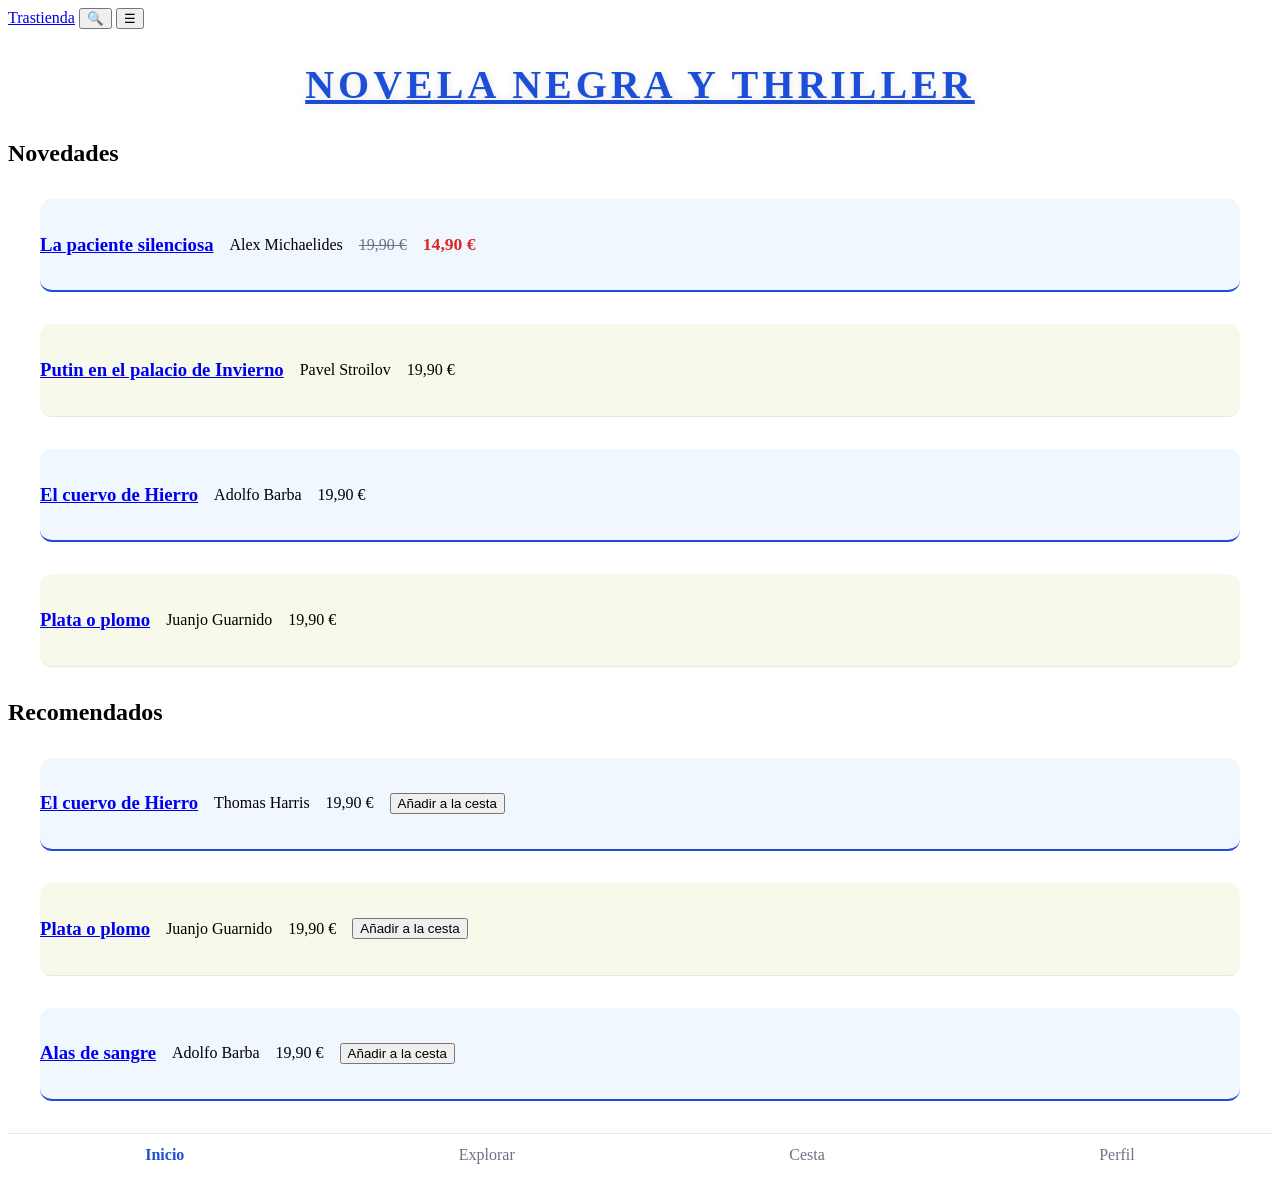
<file: index.html>
<!DOCTYPE html>
<html lang="es">

<head>
    <meta charset="UTF-8">
    <meta name="viewport" content="width=device-width, initial-scale=1.0">
    <title>Trastienda</title>
    <link rel="stylesheet" href="css/styles.css">
</head>

<body>
    <header>
        <a href="#">Trastienda</a>
        <button type="button" aria-label="Buscar">🔍</button>
        <button type="button" aria-label="Abrir menú">☰</button>
    </header>
    
    <main>
        <h1>Novela negra y thriller</h1>

        <section>
            <h2>Novedades</h2>
            <article>
                <h3><a href="detalle.html">La paciente silenciosa</a></h3>
                <p>Alex Michaelides</p>
                <p>19,90</p>
                <p class="descuento">14,90</p>
            </article>
            <article>
                <h3><a href="detalle.html">Putin en el palacio de Invierno</a></h3>
                <p>Pavel Stroilov</p>
                <p>19,90 €</p>
            </article>
            <article>
                <h3><a href="detalle.html">El cuervo de Hierro</a></h3>
                <p>Adolfo Barba</p>
                <p>19,90 €</p>
            </article>
            <article>
                <h3><a href="detalle.html">Plata o plomo</a></h3>
                <p>Juanjo Guarnido</p>
                <p>19,90 €</p>
            </article>
            <article></article>
            <article></article>
            <article></article>
        </section>

        <section>
            <h2>Recomendados</h2>
            <article>
                <h3><a href="detalle.html">El cuervo de Hierro</a></h3>
                <p>Thomas Harris</p>
                <p>19,90 €</p>
                <button type="button" aria-label="Añadir a la cesta">Añadir a la cesta</button>
            </article>
            <article>
                <h3><a href="detalle.html">Plata o plomo</a></h3>
                <p>Juanjo Guarnido</p>
                <p>19,90 €</p>
                <button type="button" aria-label="Añadir a la cesta">Añadir a la cesta</button>
            </article>
            <article>
                <h3><a href="detalle.html">Alas de sangre</a></h3>
                <p>Adolfo Barba</p>
                <p>19,90 €</p>
                <button type="button" aria-label="Añadir a la cesta">Añadir a la cesta</button>
            </article>
        </section>
    </main>

    <nav aria-label="Secciones de la app">
        <ul>
            <li><a href="index.html" aria-current="page">Inicio</a></li>
            <li><a href="explorar.html">Explorar</a></li>
            <li><a href="carrito.html">Cesta</a></li>
            <li><a href="perfil.html">Perfil</a></li>
        </ul>
    </nav>
</body>

</html>
</file>
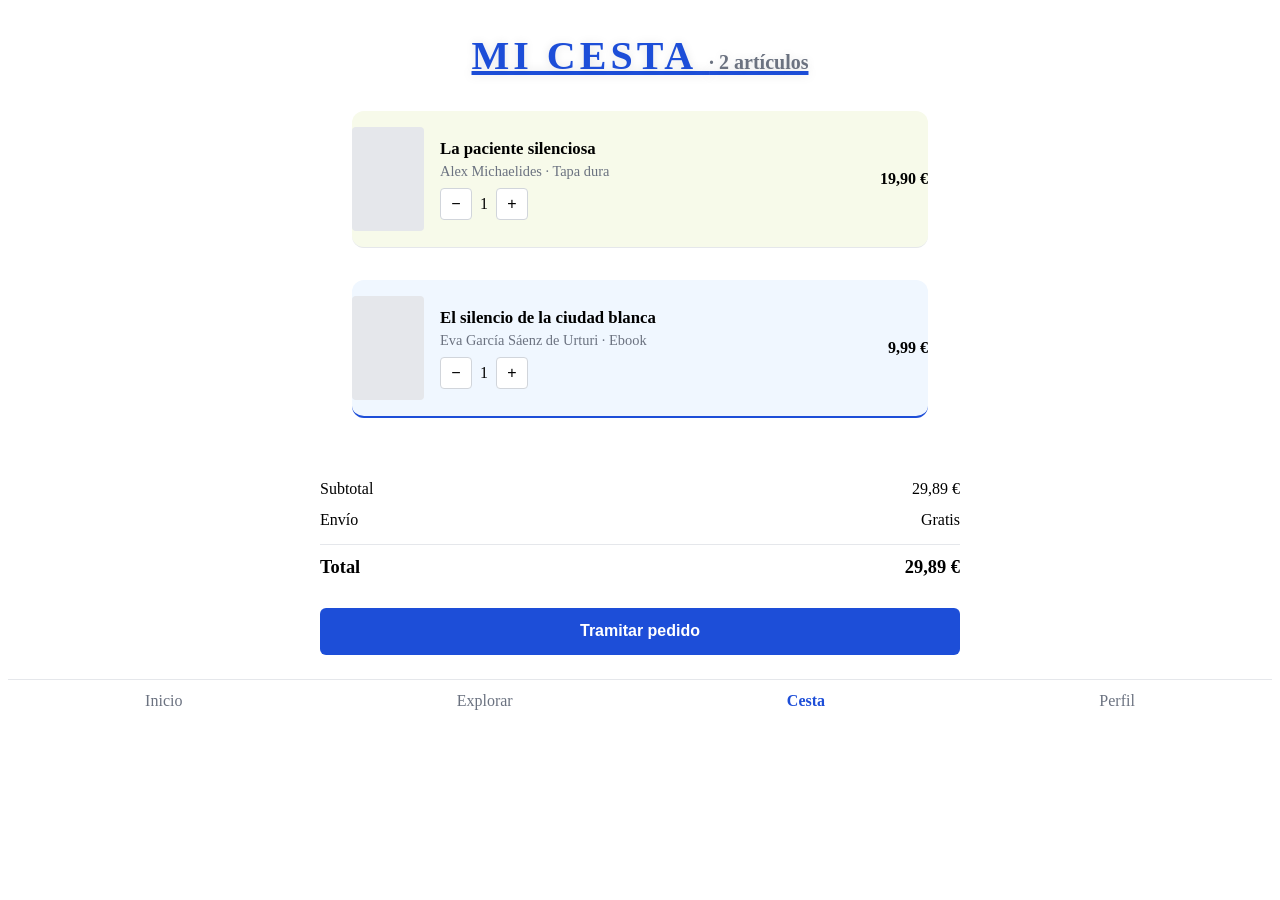
<file: carrito.html>
<!DOCTYPE html>
<html lang="es">
<head>
    <meta charset="UTF-8">
    <meta name="viewport" content="width=device-width, initial-scale=1.0">
    <title>Mi cesta · Trastienda</title>
    <link rel="stylesheet" href="css/styles.css">
</head>
<body>
    <header>
        <h1>Mi cesta <span class="contador">· 2 artículos</span></h1>
    </header>

    <main class="cesta">
        <section aria-label="Artículos de la cesta">
            <article class="item">
                <div class="portada" role="img" aria-label="Portada de La paciente silenciosa"></div>
                <div class="item-info">
                    <h2>La paciente silenciosa</h2>
                    <p>Alex Michaelides · Tapa dura</p>
                    <div class="qty">
                        <button type="button" aria-label="Quitar uno">−</button>
                        <span aria-label="Cantidad">1</span>
                        <button type="button" aria-label="Añadir uno">+</button>
                    </div>
                </div>
                <p class="precio">19,90 €</p>
            </article>

            <article class="item">
                <div class="portada" role="img" aria-label="Portada de El silencio de la ciudad blanca"></div>
                <div class="item-info">
                    <h2>El silencio de la ciudad blanca</h2>
                    <p>Eva García Sáenz de Urturi · Ebook</p>
                    <div class="qty">
                        <button type="button" aria-label="Quitar uno">−</button>
                        <span aria-label="Cantidad">1</span>
                        <button type="button" aria-label="Añadir uno">+</button>
                    </div>
                </div>
                <p class="precio">9,99 €</p>
            </article>
        </section>

        <section class="resumen" aria-label="Resumen del pedido">
            <dl>
                <div>
                    <dt>Subtotal</dt>
                    <dd>29,89 €</dd>
                </div>
                <div>
                    <dt>Envío</dt>
                    <dd>Gratis</dd>
                </div>
                <div class="total">
                    <dt>Total</dt>
                    <dd>29,89 €</dd>
                </div>
            </dl>
            <button type="button" class="tramitar">Tramitar pedido</button>
        </section>
    </main>

    <nav aria-label="Secciones de la app">
        <ul>
            <li><a href="index.html">Inicio</a></li>
            <li><a href="explorar.html">Explorar</a></li>
            <li><a href="carrito.html" aria-current="page">Cesta</a></li>
            <li><a href="perfil.html">Perfil</a></li>
        </ul>
    </nav>
</body>
</html>
</file>
<file: css/styles.css>
:focus-visible{
    color: pink;
}  

h1 {
    color: #1d4ed8;
    font-size:2.5rem;
    font-weight: 700;
    text-align: center;
    margin-top: 2rem;
    margin-bottom: 2rem;
    text-transform: uppercase;
    letter-spacing: 0.1em;
    text-shadow: 0 0 10px rgba(0, 0, 0, 0.1);
    text-decoration: underline;
    text-decoration-thickness: 0.1em;
    text-decoration-color: #1d4ed8;
}

article {
    display: flex;
    align-items:center;
    gap: 1rem;
    padding: 1rem 0;
    border-bottom: 1px solid #e5e7eb;
    background-color: #f7faea;
    margin: 2rem;
    border-radius: 12px;
}

article a:hover {
    font-size: 1.8rem
}

article:empty{
    display:none
}

article:nth-child(2n) {
    border-bottom: 2px solid #1d4ed8;
    background-color: #f0f7ff;
}

article .descuento {
    color: #dc2626;
    font-weight: 700;
    font-size: 1.1rem;
}

article p:has(+ .descuento) {
    text-decoration: line-through;
    color: #6b7280;
}

article p:has(+ .descuento)::after,
article .descuento::after {
    content: " €";
} 


/* ---------- Carrito ---------- */
.cesta {
    max-width: 40rem;
    margin: 0 auto;
    padding: 0 1rem;
}

.contador {
    font-size: 1.25rem;
    text-transform: none;
    text-decoration: none;
    color: #6b7280;
    letter-spacing: normal;
}

.item {
    display: flex;
    align-items: center;
    gap: 1rem;
    padding: 1rem 0;
    border-bottom: 1px solid #e5e7eb;
}

.portada {
    width: 72px;
    height: 104px;
    flex-shrink: 0;
    background: #e5e7eb;
    border-radius: 4px;
}

.item-info {
    flex: 1;
    min-width: 0;
}

.item-info h2 {
    font-size: 1.05rem;
    margin: 0 0 0.25rem;
}

.item-info p {
    margin: 0;
    color: #6b7280;
    font-size: 0.9rem;
}

.qty {
    display: inline-flex;
    align-items: center;
    gap: 0.5rem;
    margin-top: 0.5rem;
}

.qty button {
    width: 2rem;
    height: 2rem;
    border: 1px solid #d1d5db;
    border-radius: 4px;
    background: #fff;
    font-size: 1rem;
    cursor: pointer;
}

.precio {
    font-weight: 700;
    white-space: nowrap;
    margin: 0;
}

.resumen {
    padding: 1.5rem 0;
}

.resumen dl {
    margin: 0 0 1.5rem;
}

.resumen dl > div {
    display: flex;
    justify-content: space-between;
    padding: 0.4rem 0;
}

.resumen dt,
.resumen dd {
    margin: 0;
}

.resumen .total {
    font-weight: 700;
    font-size: 1.15rem;
    border-top: 1px solid #e5e7eb;
    margin-top: 0.5rem;
    padding-top: 0.75rem;
}

.tramitar {
    width: 100%;
    padding: 0.9rem;
    border: none;
    border-radius: 6px;
    background: #1d4ed8;
    color: #fff;
    font-size: 1rem;
    font-weight: 600;
    cursor: pointer;
}

body > nav ul {
    display: flex;
    justify-content: space-around;
    list-style: none;
    margin: 0;
    padding: 0.75rem 0;
    border-top: 1px solid #e5e7eb;
}

body > nav a {
    text-decoration: none;
    color: #6b7280;
}

body > nav a[aria-current="page"] {
    color: #1d4ed8;
    font-weight: 700;
}
</file>
